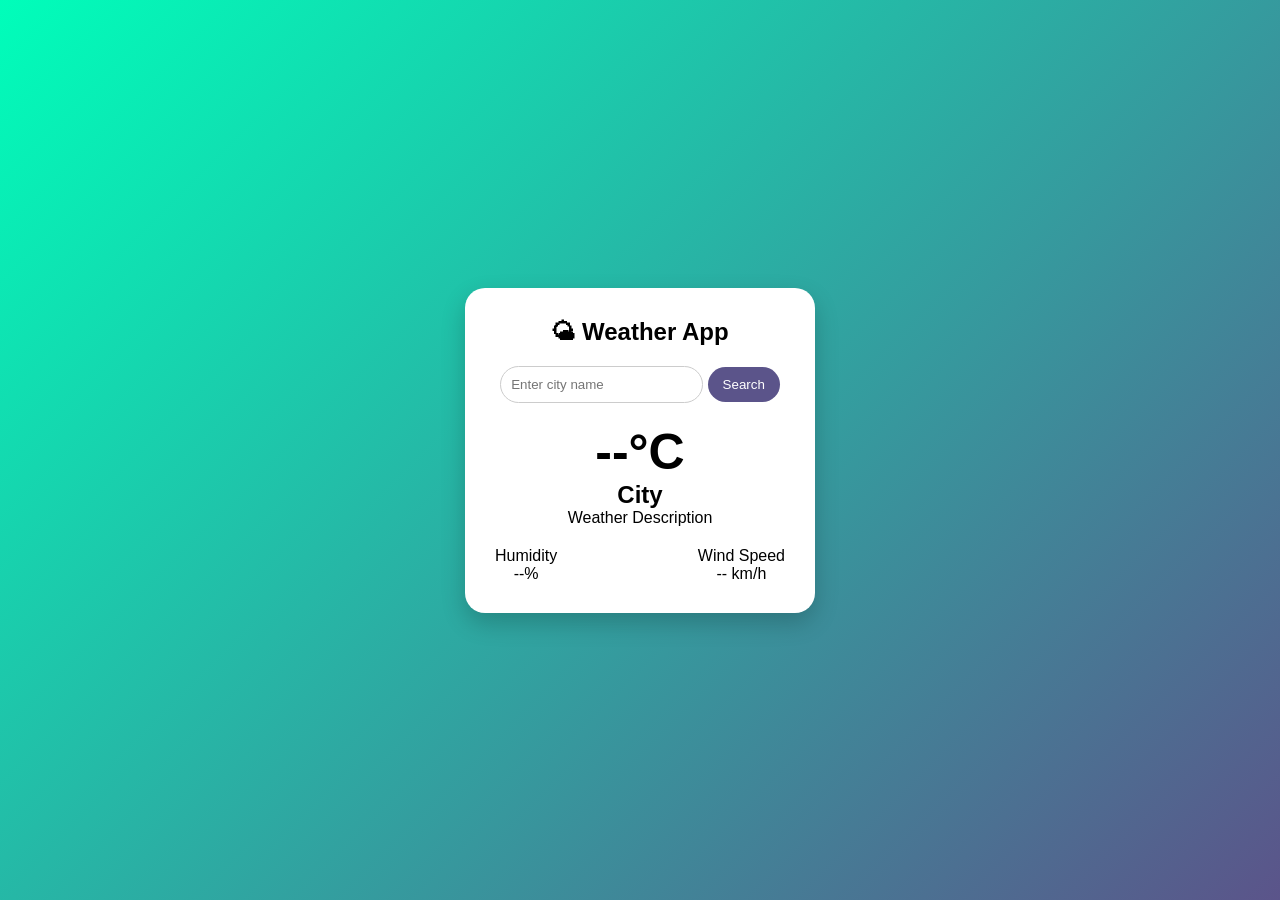
<file: Weather Website/index.html>
<!DOCTYPE html>
<html lang="en">
<head>
    <meta charset="UTF-8">
    <meta name="viewport" content="width=device-width, initial-scale=1.0">
    <title>Weather App</title>
    <link rel="stylesheet" href="style.css">
</head>
<body>

<div class="card">
    <h2>🌤 Weather App</h2>
    
    <div class="search">
        <input type="text" id="city" placeholder="Enter city name">
        <button onclick="getWeather()">Search</button>
    </div>

    <div class="weather">
        <h1 id="temp">--°C</h1>
        <h2 id="cityName">City</h2>
        <p id="description">Weather Description</p>
        
        <div class="details">
            <div>
                <p>Humidity</p>
                <span id="humidity">--%</span>
            </div>
            <div>
                <p>Wind Speed</p>
                <span id="wind">-- km/h</span>
            </div>
        </div>
    </div>
</div>

<script src="script.js"></script>
</body>
</html>
</file>
<file: Weather Website/style.css>
*{
    margin:0;
    padding:0;
    font-family: Arial, Helvetica, sans-serif;
    box-sizing:border-box;
}

body{
    background: linear-gradient(135deg, #00feba, #5b548a);
    display:flex;
    justify-content:center;
    align-items:center;
    height:100vh;
}

.card{
    background:#ffffff;
    padding:30px;
    border-radius:20px;
    text-align:center;
    width:350px;
    box-shadow:0 10px 25px rgba(0,0,0,0.2);
}

.search{
    margin:20px 0;
}

.search input{
    padding:10px;
    width:70%;
    border-radius:20px;
    border:1px solid #ccc;
    outline:none;
}

.search button{
    padding:10px 15px;
    border:none;
    border-radius:20px;
    background:#5b548a;
    color:#fff;
    cursor:pointer;
}

.search button:hover{
    background:#00c6a9;
}

.weather h1{
    font-size:50px;
}

.details{
    display:flex;
    justify-content:space-between;
    margin-top:20px;
}
</file>
